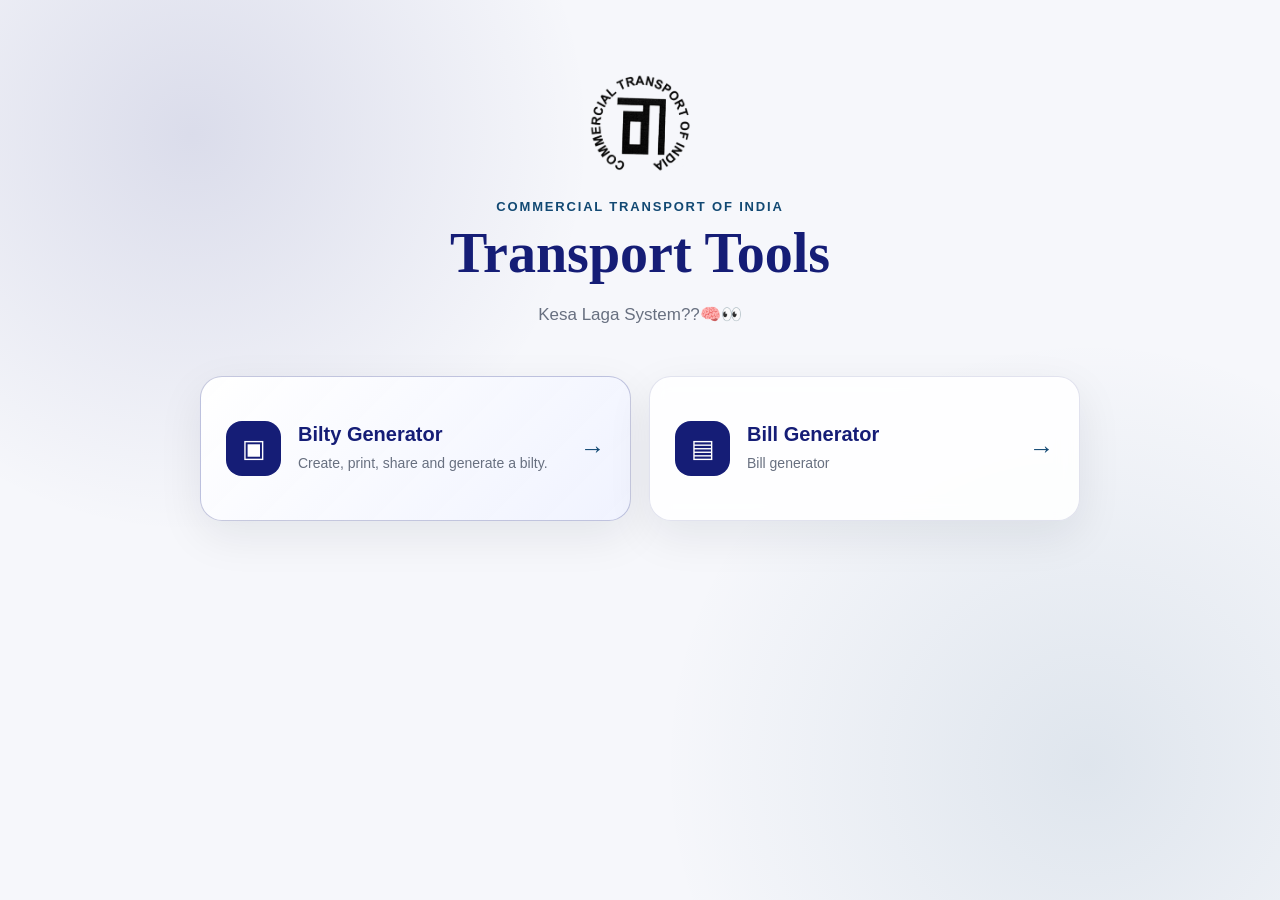
<file: index.html>
<!DOCTYPE html>
<html lang="en">
<head>
  <meta charset="UTF-8">
  <meta name="viewport" content="width=device-width, initial-scale=1.0">
  <meta name="description" content="Commercial Transport of India - Transport document tools.">
  <meta name="theme-color" content="#151d76">
  <title>CTI Transport Documents</title>
  <link rel="icon" href="CTI-Bilty-Generator/assets/cti-logo-transparent.png">
  <link rel="stylesheet" href="css/home.css">
</head>
<body>
  <main class="landing">
    <header class="hero">
      <img class="hero-logo" src="CTI-Bilty-Generator/assets/cti-logo-transparent.png" alt="Commercial Transport of India logo">
      <p class="eyebrow">COMMERCIAL TRANSPORT OF INDIA</p>
      <h1>Transport Tools</h1>
      <p class="intro">Kesa Laga System??🧠👀</p>
    </header>

    <section class="tools" aria-label="Document tools">
      <a class="tool-card primary" href="CTI-Bilty-Generator/index.html">
        <span class="tool-icon">▣</span>
        <span class="tool-content">
          <strong>Bilty Generator</strong>
          <small>Create, print, share and generate a bilty.</small>
        </span>
        <span class="arrow">→</span>
      </a>

      <a class="tool-card" href="CTI-Bill-Generator/index.html">
        <span class="tool-icon">▤</span>
        <span class="tool-content">
          <strong>Bill Generator</strong>
          <small>Bill generator</small>
        </span>
        <span class="arrow">→</span>
      </a>
    </section>

    <!-- <p class="footer-note">.</p> -->
  </main>
</body>
</html>
</file>
<file: css/home.css>
:root {
  --navy: #151d76;
  --blue: #124973;
  --text: #10131a;
  --muted: #687080;
  --surface: rgba(255, 255, 255, 0.88);
  --line: rgba(21, 29, 118, 0.12);
}

* { box-sizing: border-box; }

html, body { margin: 0; min-height: 100%; }

body {
  min-height: 100vh;
  font-family: Inter, ui-sans-serif, -apple-system, BlinkMacSystemFont, "Segoe UI", Arial, sans-serif;
  color: var(--text);
  background:
    radial-gradient(circle at 15% 15%, rgba(21,29,118,.12), transparent 30%),
    radial-gradient(circle at 85% 85%, rgba(18,73,115,.10), transparent 32%),
    #f6f7fb;
}

.landing {
  width: min(880px, calc(100% - 32px));
  margin: 0 auto;
  padding: 70px 0 45px;
}

.hero {
  text-align: center;
}

.hero-logo {
  width: 105px;
  height: 105px;
  object-fit: contain;
  margin-bottom: 20px;
}

.eyebrow {
  margin: 0 0 10px;
  color: var(--blue);
  font-size: 13px;
  font-weight: 800;
  letter-spacing: .14em;
}

h1 {
  margin: 0;
  color: var(--navy);
  font-family: Georgia, "Times New Roman", serif;
  font-size: clamp(34px, 6vw, 56px);
  line-height: 1.05;
}

.intro {
  max-width: 620px;
  margin: 18px auto 0;
  color: var(--muted);
  font-size: 17px;
  line-height: 1.6;
}

.tools {
  display: grid;
  grid-template-columns: repeat(2, minmax(0, 1fr));
  gap: 18px;
  margin-top: 48px;
}

.tool-card {
  position: relative;
  display: flex;
  align-items: center;
  gap: 17px;
  min-height: 145px;
  padding: 25px;
  color: inherit;
  text-decoration: none;
  background: var(--surface);
  border: 1px solid var(--line);
  border-radius: 22px;
  box-shadow: 0 15px 45px rgba(16, 24, 40, .08);
  backdrop-filter: blur(10px);
  transition: transform .2s ease, box-shadow .2s ease, border-color .2s ease;
}

.tool-card:hover {
  transform: translateY(-4px);
  border-color: rgba(21,29,118,.28);
  box-shadow: 0 22px 55px rgba(16, 24, 40, .13);
}

.tool-card.primary {
  border-color: rgba(21,29,118,.24);
  background: linear-gradient(135deg, rgba(255,255,255,.96), rgba(239,242,255,.92));
}

.tool-icon {
  width: 55px;
  height: 55px;
  flex: 0 0 55px;
  display: grid;
  place-items: center;
  border-radius: 16px;
  color: white;
  background: var(--navy);
  font-size: 25px;
}

.tool-content {
  display: flex;
  flex-direction: column;
  gap: 7px;
  min-width: 0;
}

.tool-content strong {
  color: var(--navy);
  font-size: 20px;
}

.tool-content small {
  color: var(--muted);
  font-size: 14px;
  line-height: 1.45;
}

.arrow {
  margin-left: auto;
  color: var(--blue);
  font-size: 25px;
}

.footer-note {
  margin: 28px auto 0;
  color: #7a8190;
  text-align: center;
  font-size: 13px;
}

@media (max-width: 680px) {
  .landing { padding-top: 45px; }
  .tools { grid-template-columns: 1fr; margin-top: 35px; }
  .tool-card { min-height: 125px; }
}
</file>
